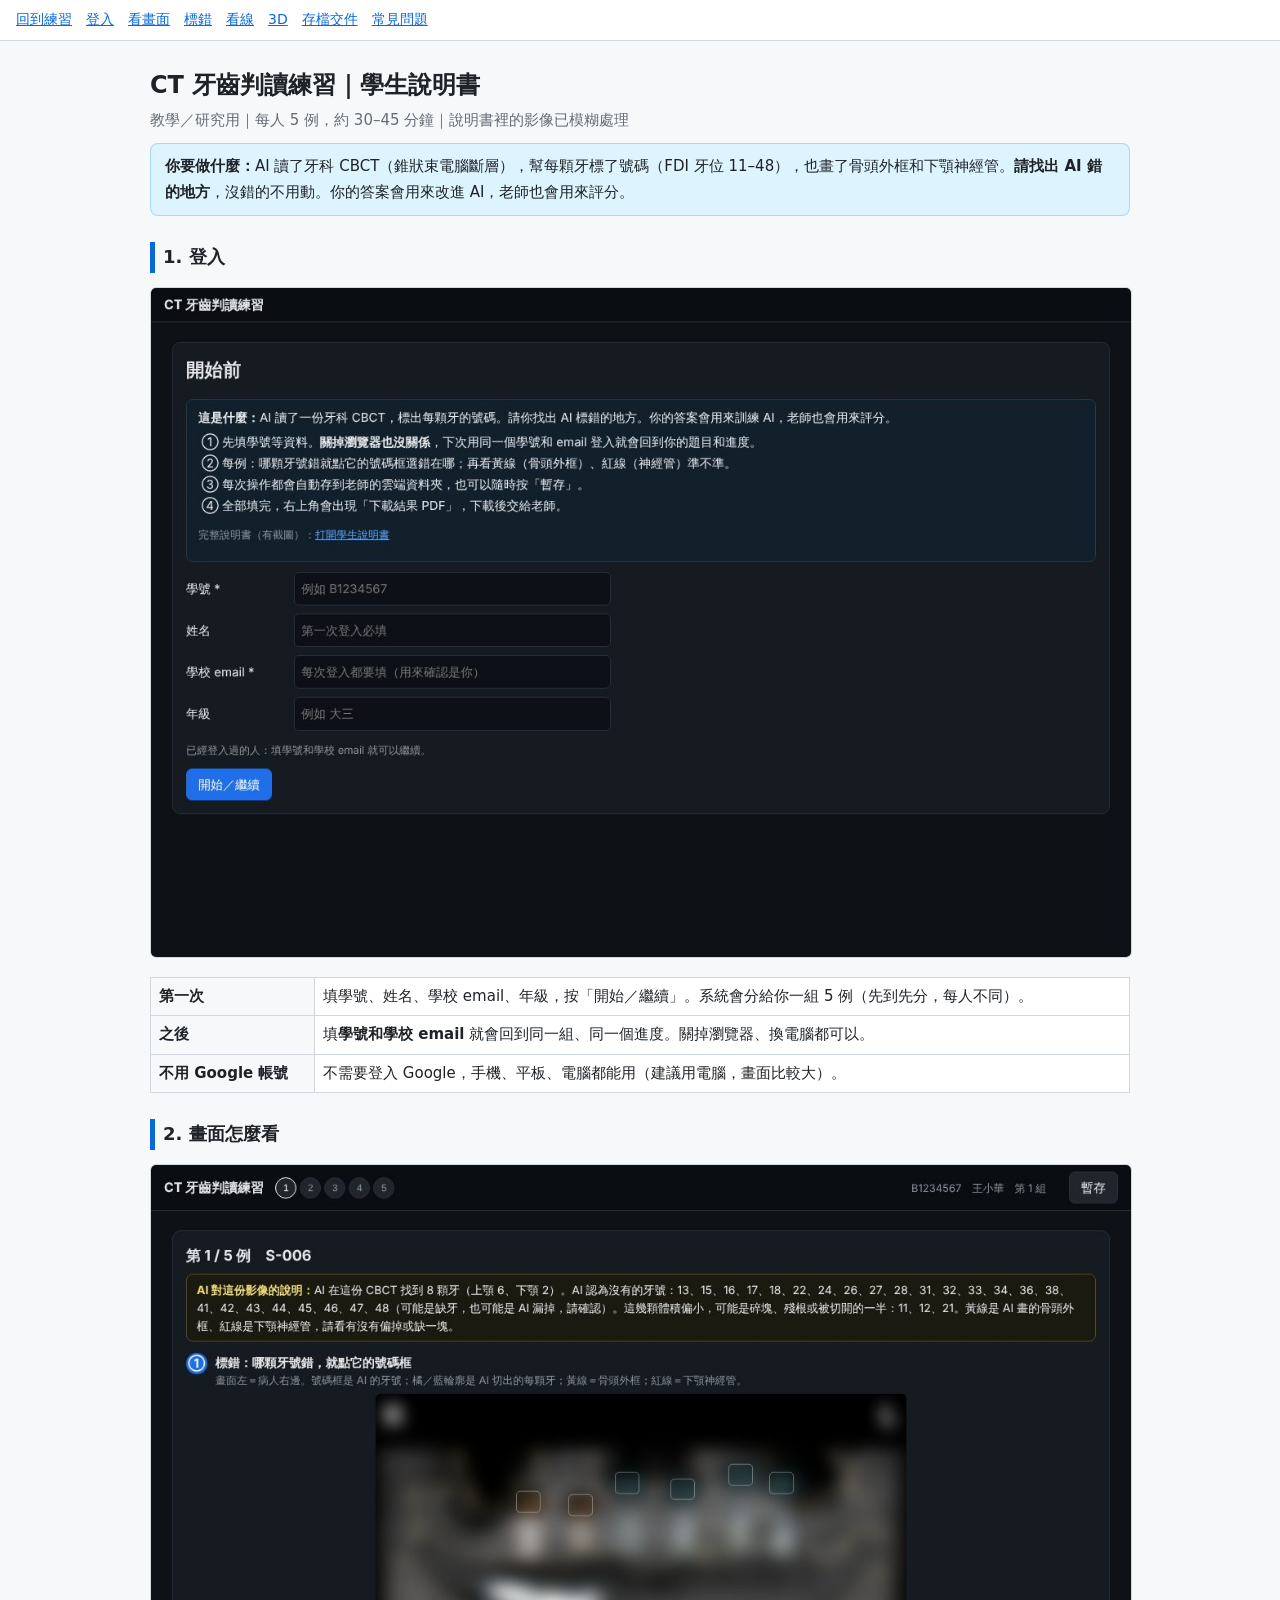
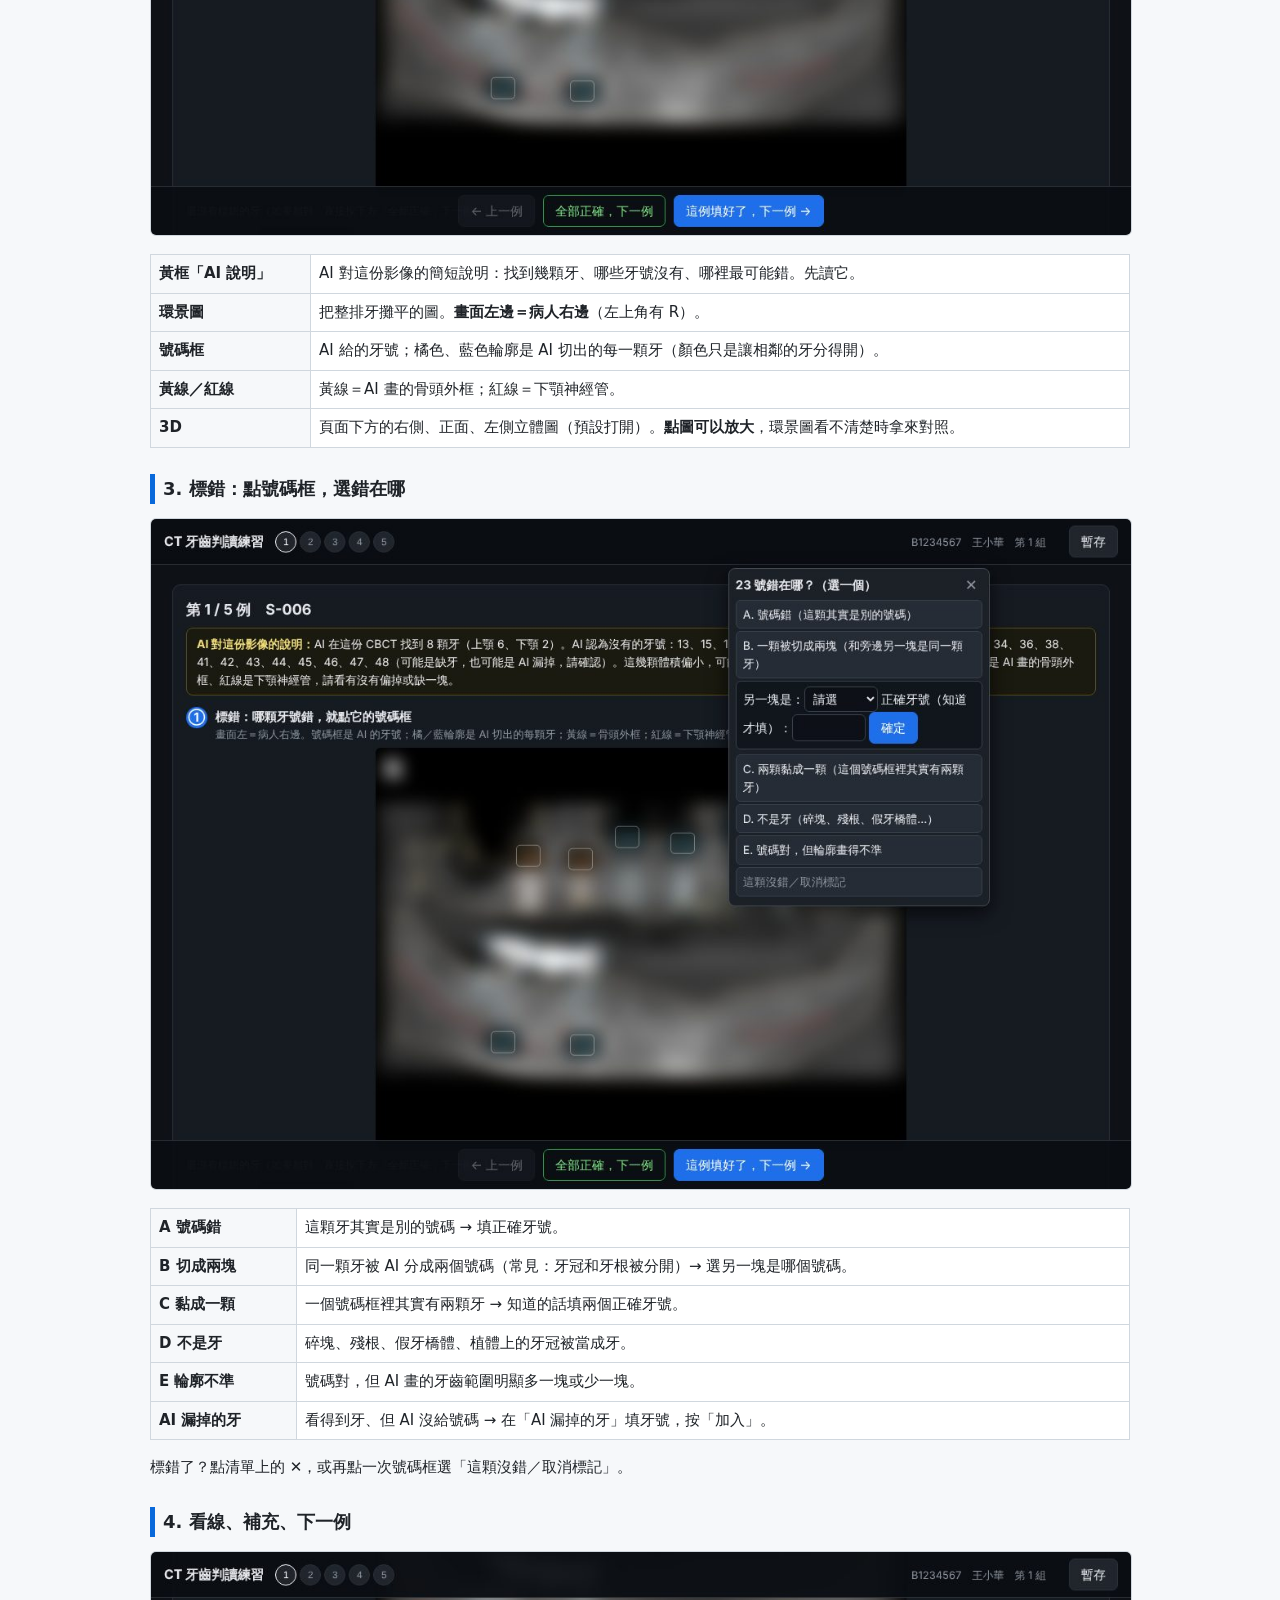
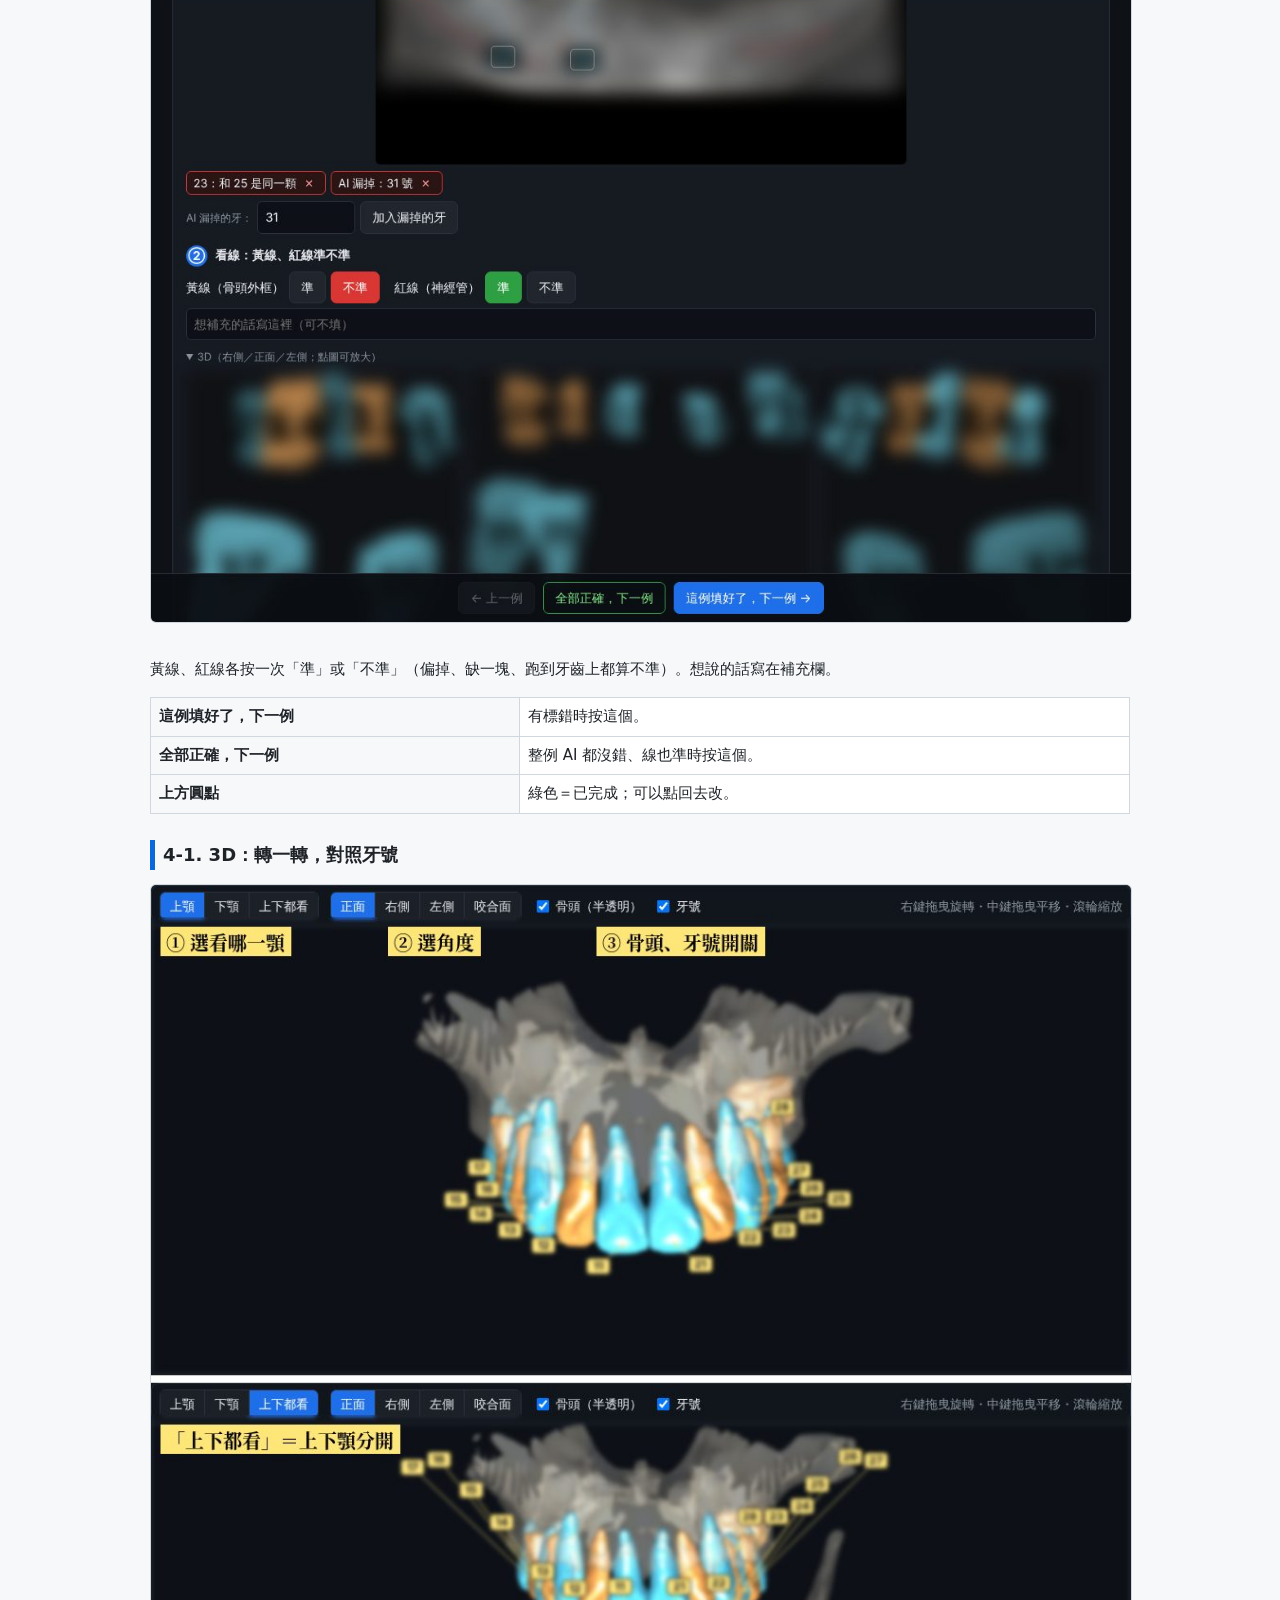
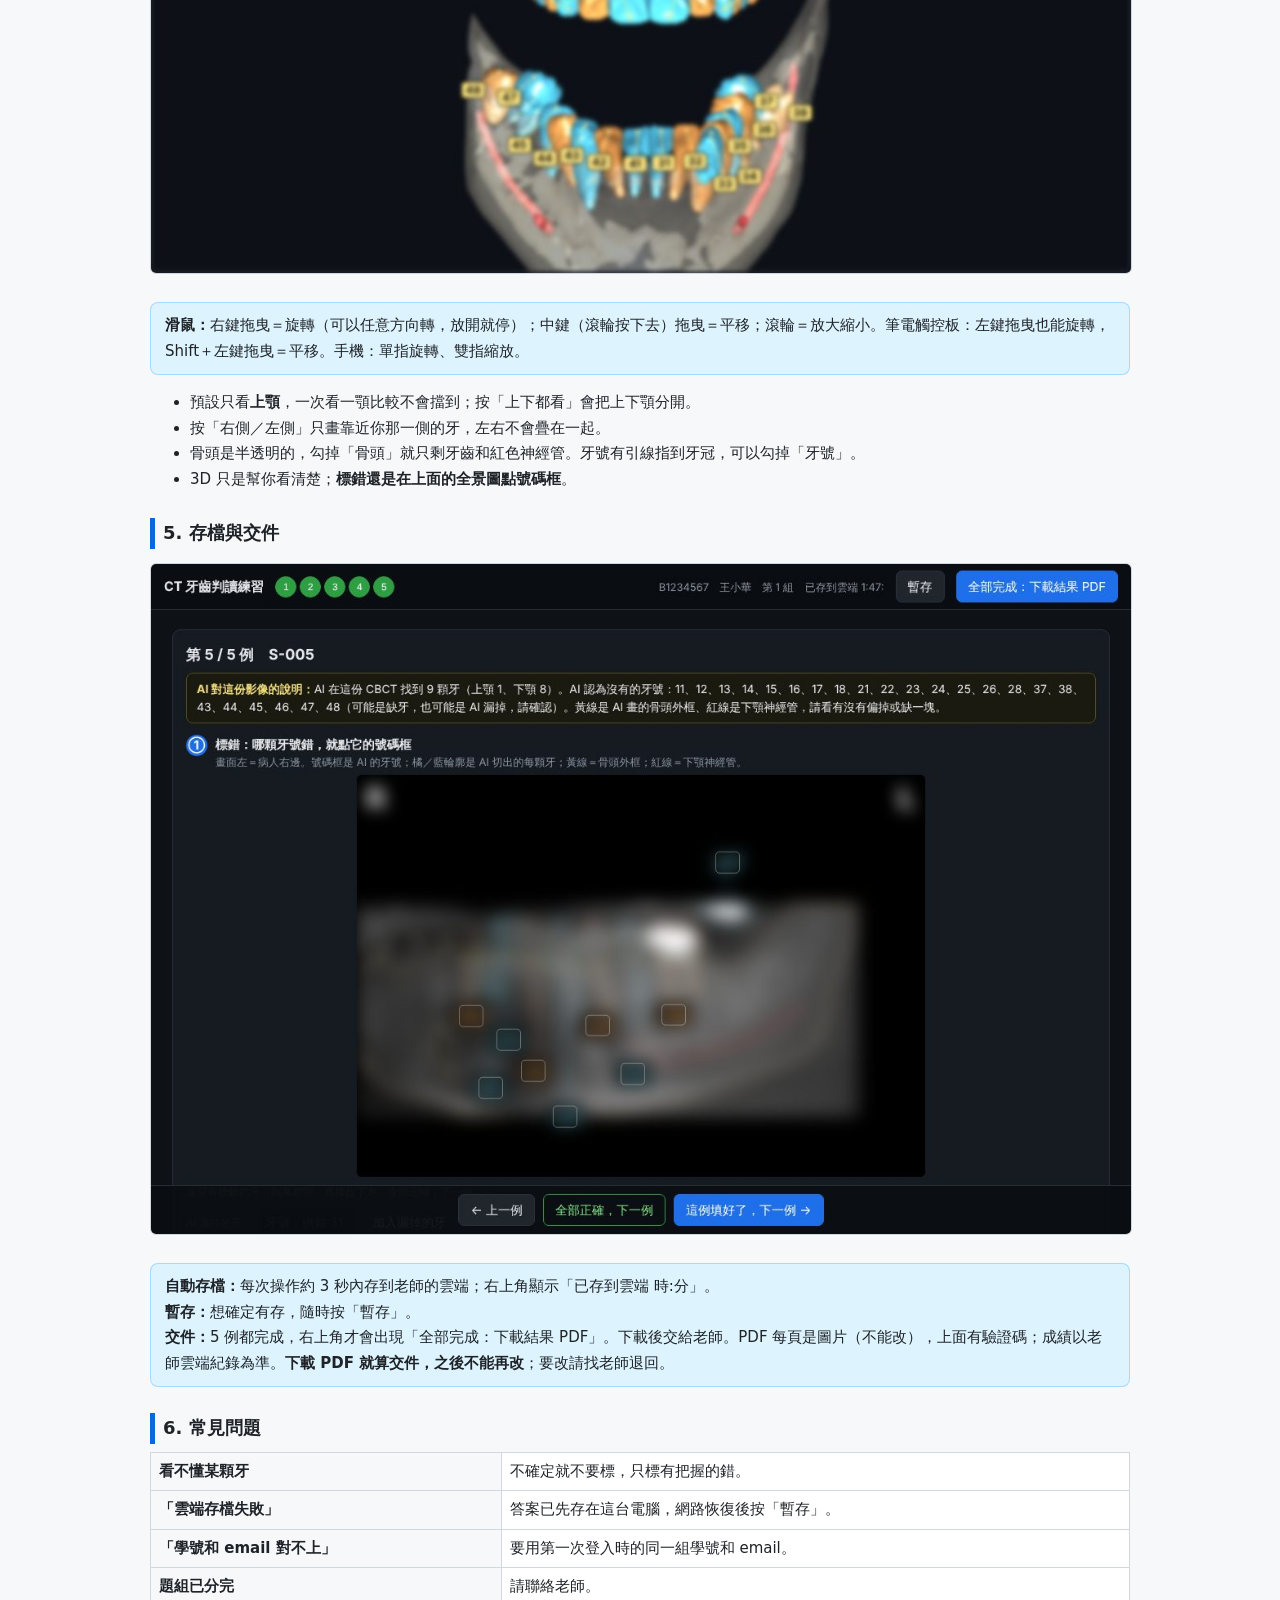
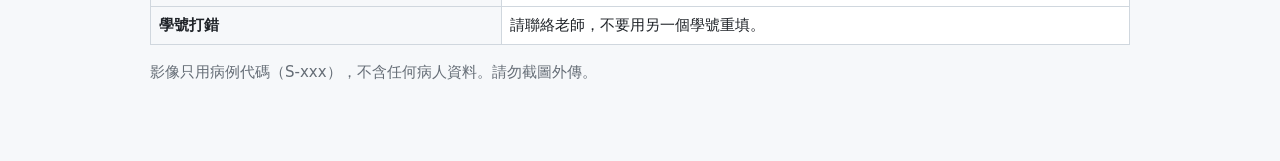
<file: manual-student.html>
<!doctype html><html lang="zh-Hant"><head><meta charset="utf-8"><meta name="viewport" content="width=device-width,initial-scale=1"><title>CT 牙齒判讀練習｜學生說明書</title><link rel="stylesheet" href="manual.css"></head><body>
<nav><a href="index.html">回到練習</a><a href="#s1">登入</a><a href="#s2">看畫面</a><a href="#s3">標錯</a><a href="#s4">看線</a><a href="#s3d">3D</a><a href="#s5">存檔交件</a><a href="#faq">常見問題</a></nav>
<main><h1>CT 牙齒判讀練習｜學生說明書</h1><div class="sub">教學／研究用｜每人 5 例，約 30–45 分鐘｜說明書裡的影像已模糊處理</div>
<div class="box"><b>你要做什麼：</b>AI 讀了牙科 CBCT（錐狀束電腦斷層），幫每顆牙標了號碼（FDI 牙位 11–48），也畫了骨頭外框和下顎神經管。<b>請找出 AI 錯的地方</b>，沒錯的不用動。你的答案會用來改進 AI，老師也會用來評分。</div>
<h2 id="s1">1. 登入</h2><img src="img/s1_login.jpg" alt="登入畫面">
<table><tr><th>第一次</th><td>填學號、姓名、學校 email、年級，按「開始／繼續」。系統會分給你一組 5 例（先到先分，每人不同）。</td></tr>
<tr><th>之後</th><td>填<b>學號和學校 email</b> 就會回到同一組、同一個進度。關掉瀏覽器、換電腦都可以。</td></tr>
<tr><th>不用 Google 帳號</th><td>不需要登入 Google，手機、平板、電腦都能用（建議用電腦，畫面比較大）。</td></tr></table>
<h2 id="s2">2. 畫面怎麼看</h2><img src="img/s2_case.jpg" alt="題目畫面">
<table><tr><th>黃框「AI 說明」</th><td>AI 對這份影像的簡短說明：找到幾顆牙、哪些牙號沒有、哪裡最可能錯。先讀它。</td></tr>
<tr><th>環景圖</th><td>把整排牙攤平的圖。<b>畫面左邊＝病人右邊</b>（左上角有 R）。</td></tr>
<tr><th>號碼框</th><td>AI 給的牙號；橘色、藍色輪廓是 AI 切出的每一顆牙（顏色只是讓相鄰的牙分得開）。</td></tr>
<tr><th>黃線／紅線</th><td>黃線＝AI 畫的骨頭外框；紅線＝下顎神經管。</td></tr>
<tr><th>3D</th><td>頁面下方的右側、正面、左側立體圖（預設打開）。<b>點圖可以放大</b>，環景圖看不清楚時拿來對照。</td></tr></table>
<h2 id="s3">3. 標錯：點號碼框，選錯在哪</h2><img src="img/s3_menu.jpg" alt="標錯選單">
<table><tr><th>A 號碼錯</th><td>這顆牙其實是別的號碼 → 填正確牙號。</td></tr>
<tr><th>B 切成兩塊</th><td>同一顆牙被 AI 分成兩個號碼（常見：牙冠和牙根被分開）→ 選另一塊是哪個號碼。</td></tr>
<tr><th>C 黏成一顆</th><td>一個號碼框裡其實有兩顆牙 → 知道的話填兩個正確牙號。</td></tr>
<tr><th>D 不是牙</th><td>碎塊、殘根、假牙橋體、植體上的牙冠被當成牙。</td></tr>
<tr><th>E 輪廓不準</th><td>號碼對，但 AI 畫的牙齒範圍明顯多一塊或少一塊。</td></tr>
<tr><th>AI 漏掉的牙</th><td>看得到牙、但 AI 沒給號碼 → 在「AI 漏掉的牙」填牙號，按「加入」。</td></tr></table>
<p>標錯了？點清單上的 ✕，或再點一次號碼框選「這顆沒錯／取消標記」。</p>
<h2 id="s4">4. 看線、補充、下一例</h2><img src="img/s4_lines.jpg" alt="看線">
<p>黃線、紅線各按一次「準」或「不準」（偏掉、缺一塊、跑到牙齒上都算不準）。想說的話寫在補充欄。</p>
<table><tr><th>這例填好了，下一例</th><td>有標錯時按這個。</td></tr><tr><th>全部正確，下一例</th><td>整例 AI 都沒錯、線也準時按這個。</td></tr><tr><th>上方圓點</th><td>綠色＝已完成；可以點回去改。</td></tr></table>
<h2 id="s3d">4-1. 3D：轉一轉，對照牙號</h2><img src="img/s6_3d.jpg" alt="3D 檢視（示意，影像已模糊）">
<div class="box"><b>滑鼠：</b>右鍵拖曳＝旋轉（可以任意方向轉，放開就停）；中鍵（滾輪按下去）拖曳＝平移；滾輪＝放大縮小。筆電觸控板：左鍵拖曳也能旋轉，Shift＋左鍵拖曳＝平移。手機：單指旋轉、雙指縮放。</div>
<ul><li>預設只看<b>上顎</b>，一次看一顎比較不會擋到；按「上下都看」會把上下顎分開。</li>
<li>按「右側／左側」只畫靠近你那一側的牙，左右不會疊在一起。</li>
<li>骨頭是半透明的，勾掉「骨頭」就只剩牙齒和紅色神經管。牙號有引線指到牙冠，可以勾掉「牙號」。</li>
<li>3D 只是幫你看清楚；<b>標錯還是在上面的全景圖點號碼框</b>。</li></ul>
<h2 id="s5">5. 存檔與交件</h2><img src="img/s5_done.jpg" alt="全部完成">
<div class="box"><b>自動存檔：</b>每次操作約 3 秒內存到老師的雲端；右上角顯示「已存到雲端 時:分」。<br><b>暫存：</b>想確定有存，隨時按「暫存」。<br>
<b>交件：</b>5 例都完成，右上角才會出現「全部完成：下載結果 PDF」。下載後交給老師。PDF 每頁是圖片（不能改），上面有驗證碼；成績以老師雲端紀錄為準。<b>下載 PDF 就算交件，之後不能再改</b>；要改請找老師退回。</div>
<h2 id="faq">6. 常見問題</h2><table>
<tr><th>看不懂某顆牙</th><td>不確定就不要標，只標有把握的錯。</td></tr>
<tr><th>「雲端存檔失敗」</th><td>答案已先存在這台電腦，網路恢復後按「暫存」。</td></tr>
<tr><th>「學號和 email 對不上」</th><td>要用第一次登入時的同一組學號和 email。</td></tr>
<tr><th>題組已分完</th><td>請聯絡老師。</td></tr>
<tr><th>學號打錯</th><td>請聯絡老師，不要用另一個學號重填。</td></tr></table>
<p class="sub">影像只用病例代碼（S-xxx），不含任何病人資料。請勿截圖外傳。</p></main></body></html>
</file>
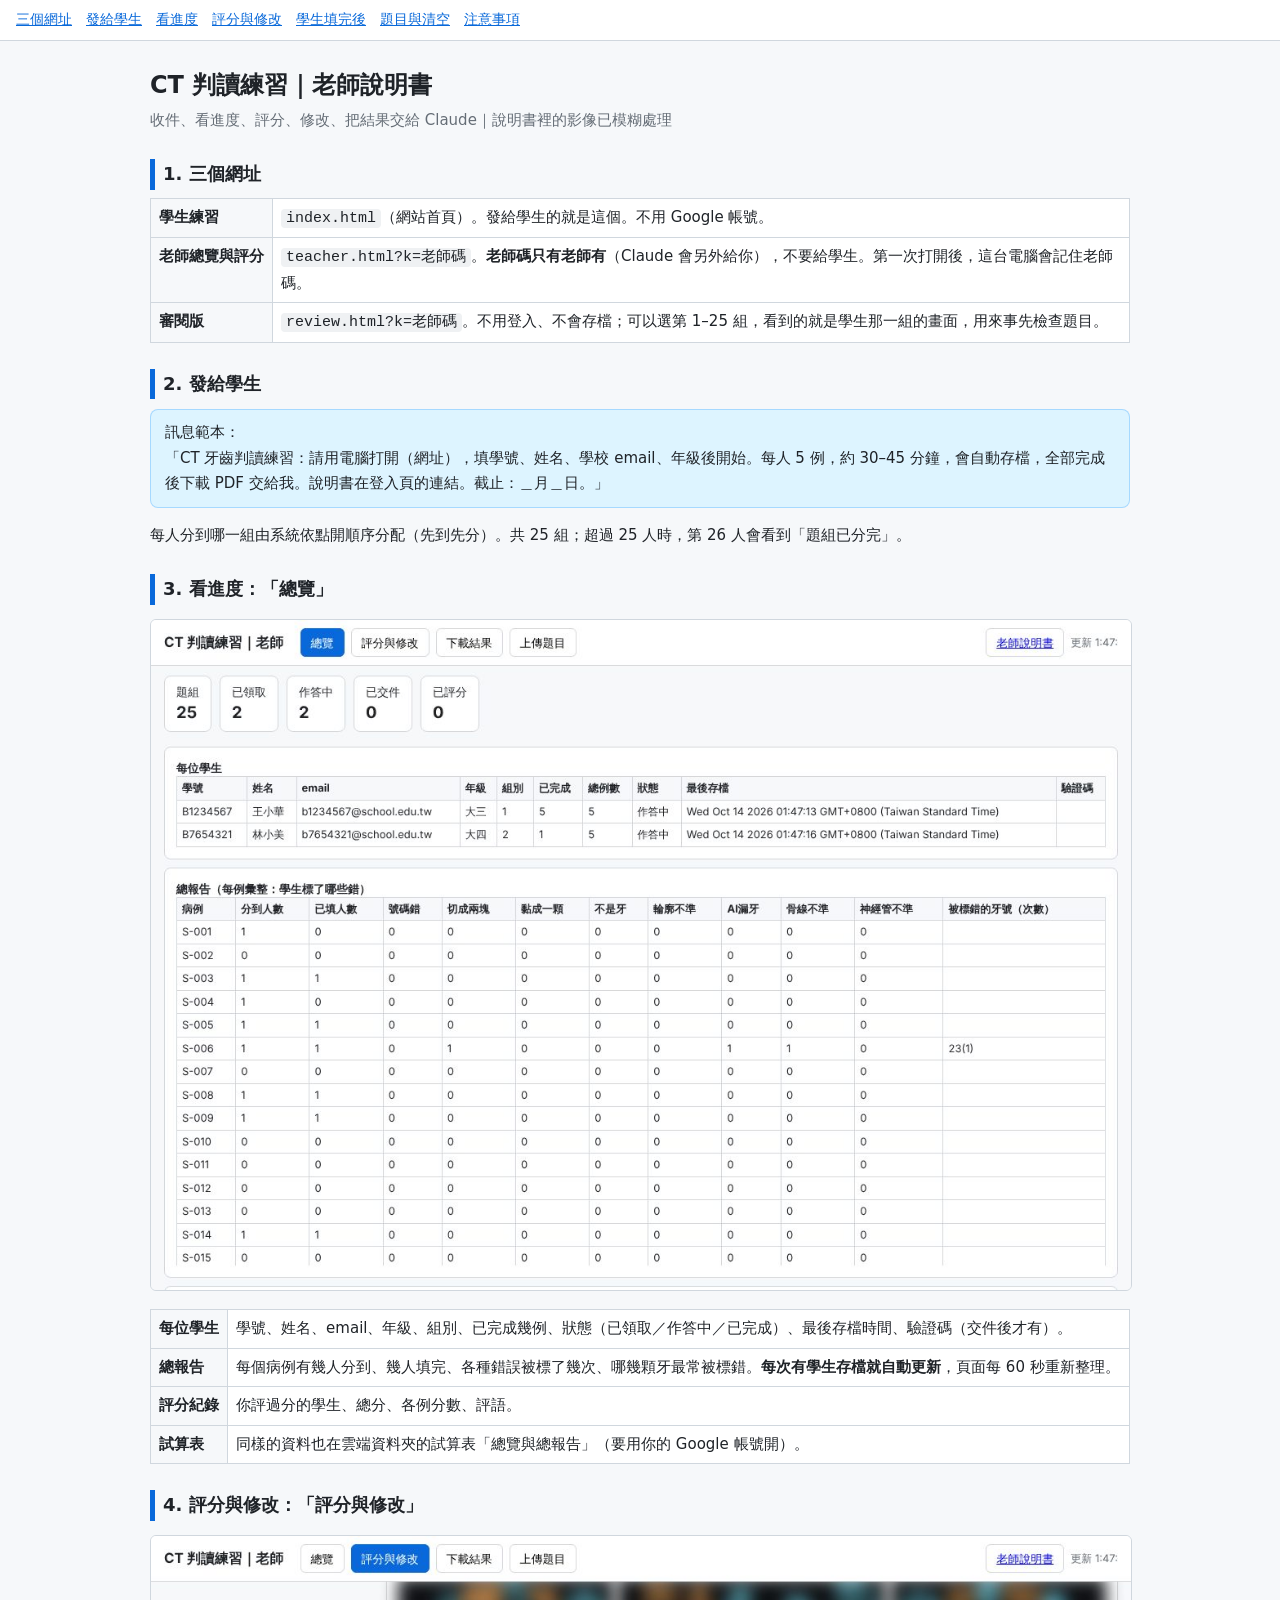
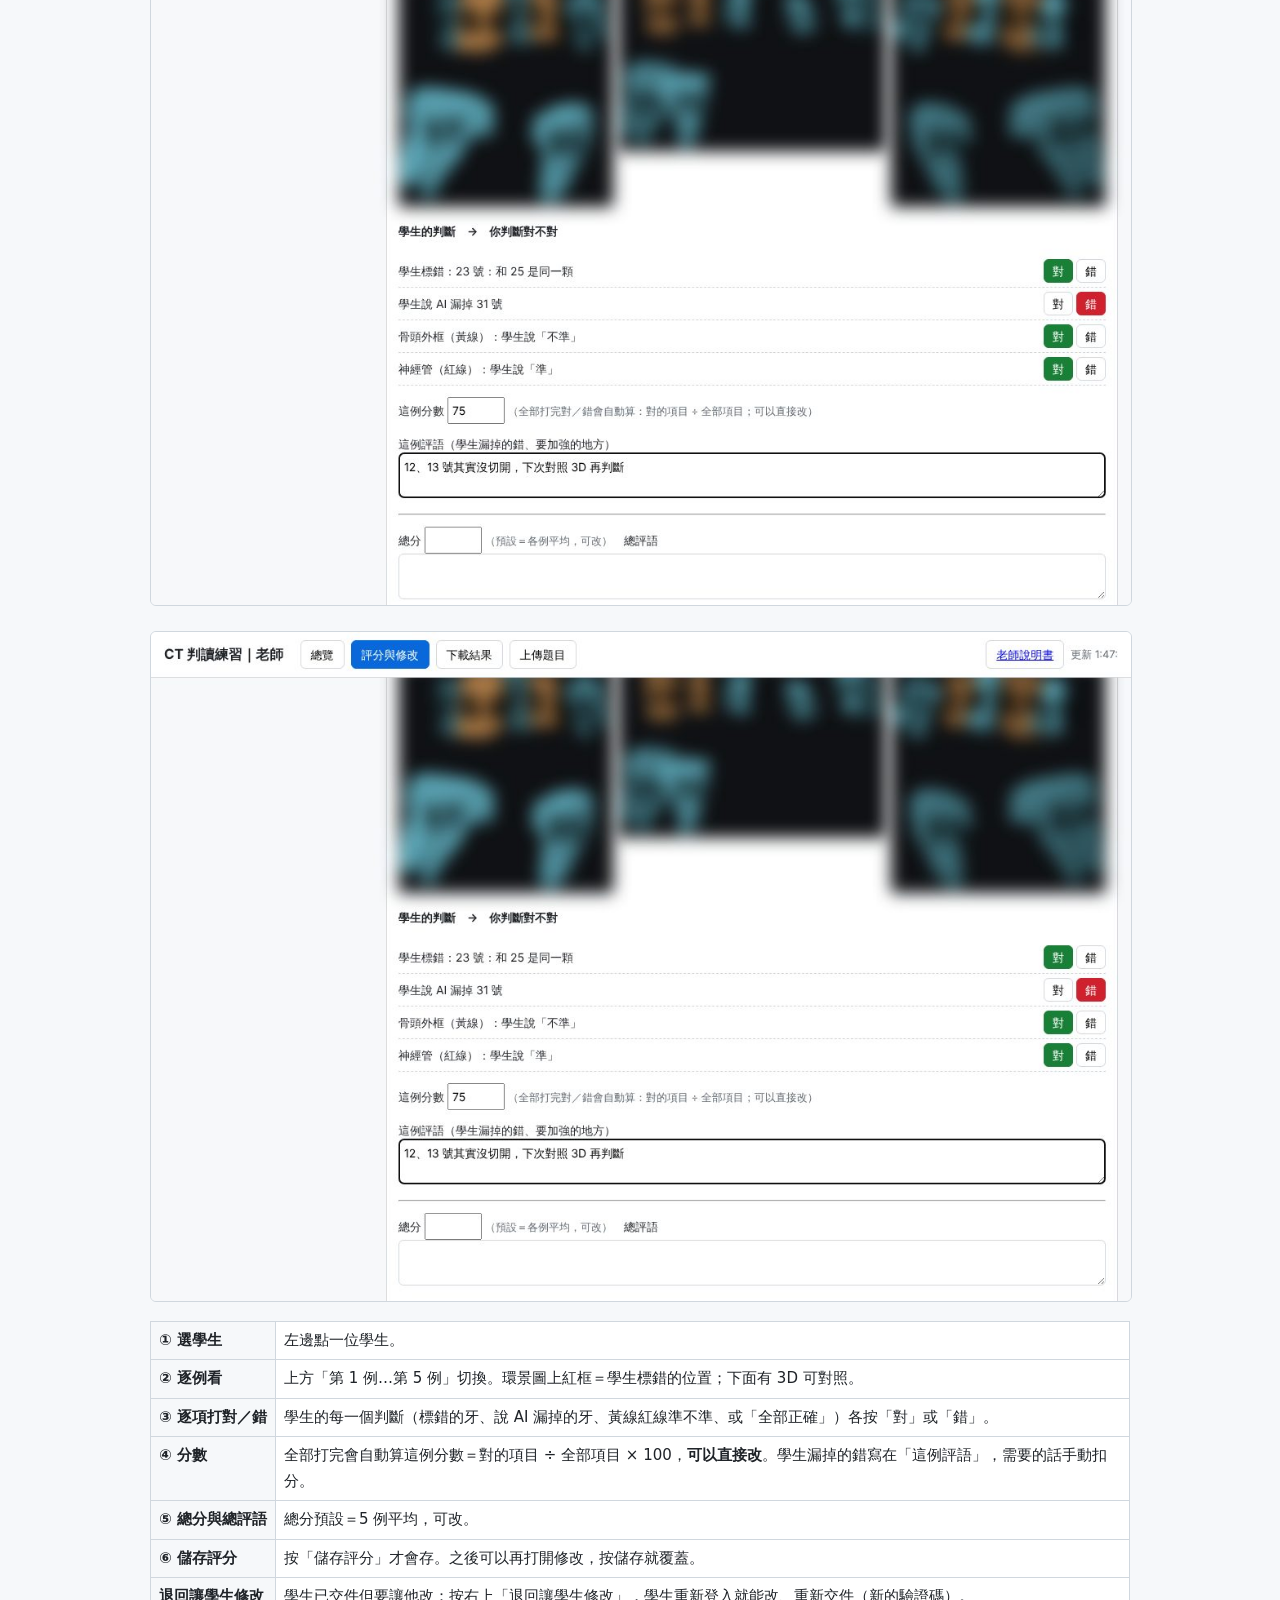
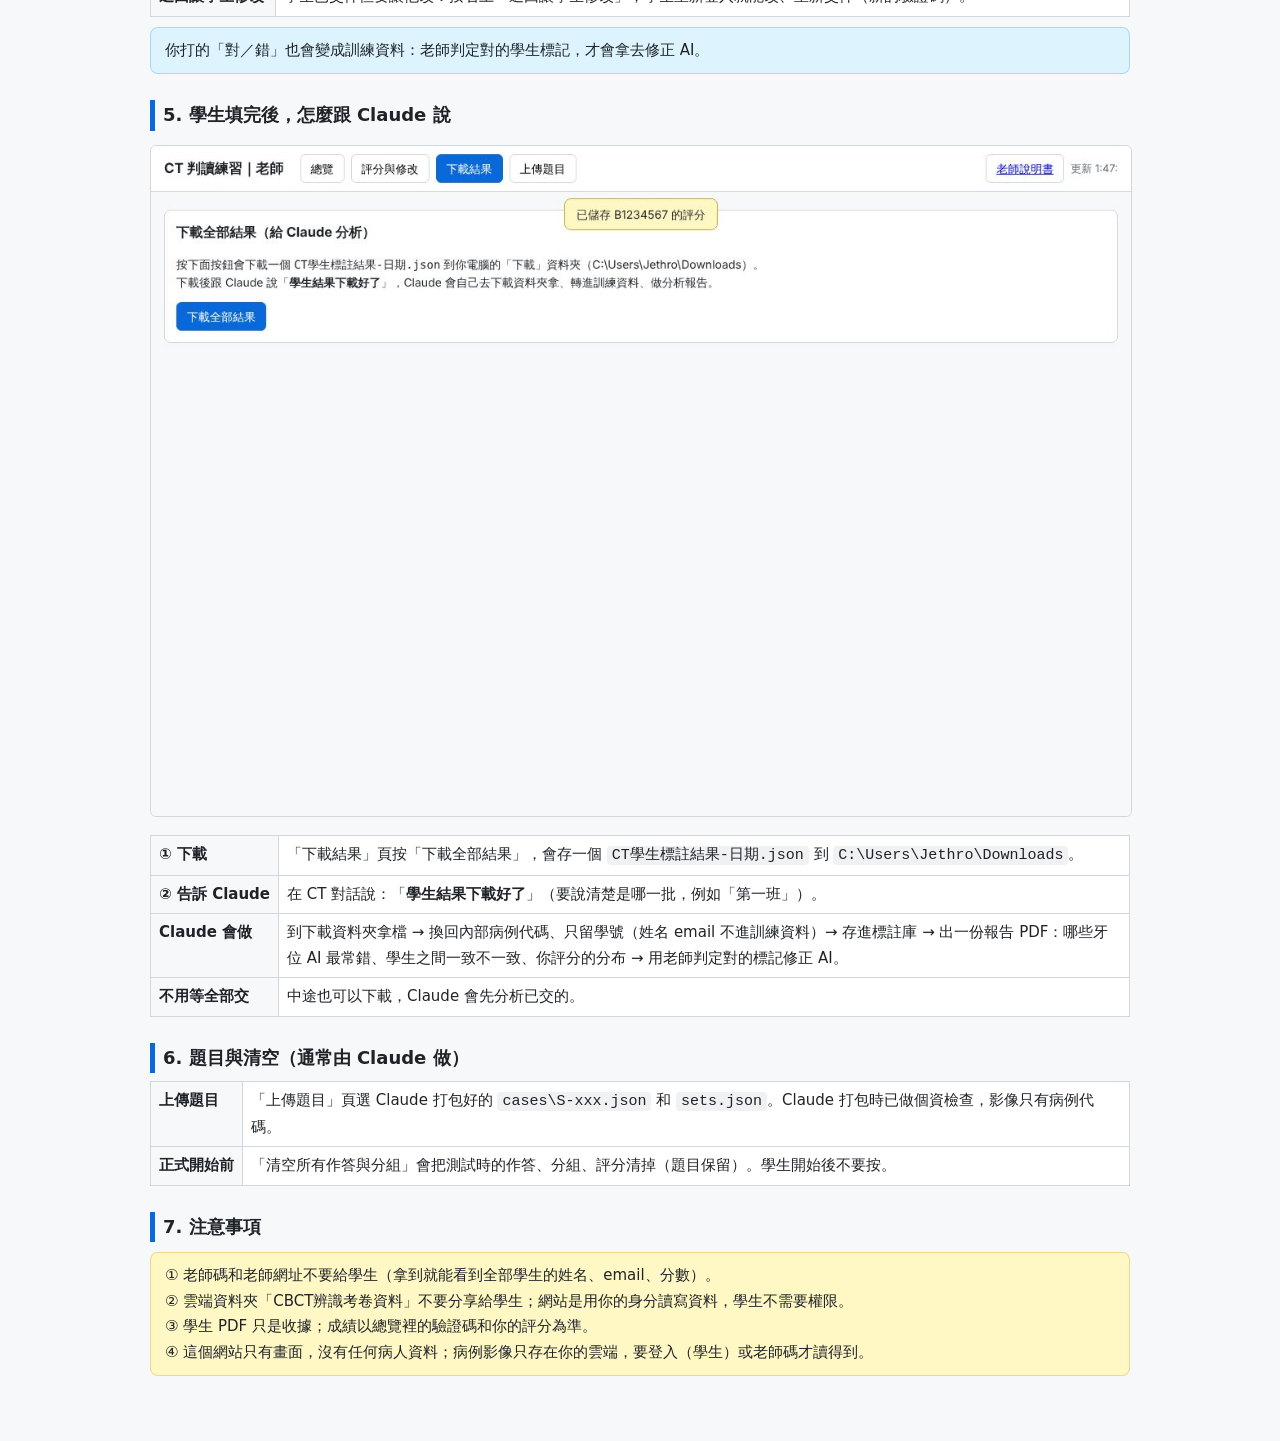
<file: manual-teacher.html>
<!doctype html><html lang="zh-Hant"><head><meta charset="utf-8"><meta name="viewport" content="width=device-width,initial-scale=1"><title>CT 判讀練習｜老師說明書</title><link rel="stylesheet" href="manual.css"></head><body>
<nav><a href="#a">三個網址</a><a href="#b">發給學生</a><a href="#c">看進度</a><a href="#d">評分與修改</a><a href="#e">學生填完後</a><a href="#f">題目與清空</a><a href="#g">注意事項</a></nav>
<main><h1>CT 判讀練習｜老師說明書</h1><div class="sub">收件、看進度、評分、修改、把結果交給 Claude｜說明書裡的影像已模糊處理</div>
<h2 id="a">1. 三個網址</h2><table>
<tr><th>學生練習</th><td><code>index.html</code>（網站首頁）。發給學生的就是這個。不用 Google 帳號。</td></tr>
<tr><th>老師總覽與評分</th><td><code>teacher.html?k=老師碼</code>。<b>老師碼只有老師有</b>（Claude 會另外給你），不要給學生。第一次打開後，這台電腦會記住老師碼。</td></tr>
<tr><th>審閱版</th><td><code>review.html?k=老師碼</code>。不用登入、不會存檔；可以選第 1–25 組，看到的就是學生那一組的畫面，用來事先檢查題目。</td></tr></table>
<h2 id="b">2. 發給學生</h2><div class="box">訊息範本：<br>「CT 牙齒判讀練習：請用電腦打開（網址），填學號、姓名、學校 email、年級後開始。每人 5 例，約 30–45 分鐘，會自動存檔，全部完成後下載 PDF 交給我。說明書在登入頁的連結。截止：＿月＿日。」</div>
<p>每人分到哪一組由系統依點開順序分配（先到先分）。共 25 組；超過 25 人時，第 26 人會看到「題組已分完」。</p>
<h2 id="c">3. 看進度：「總覽」</h2><img src="img/t1_overview.jpg" alt="老師總覽">
<table><tr><th>每位學生</th><td>學號、姓名、email、年級、組別、已完成幾例、狀態（已領取／作答中／已完成）、最後存檔時間、驗證碼（交件後才有）。</td></tr>
<tr><th>總報告</th><td>每個病例有幾人分到、幾人填完、各種錯誤被標了幾次、哪幾顆牙最常被標錯。<b>每次有學生存檔就自動更新</b>，頁面每 60 秒重新整理。</td></tr>
<tr><th>評分紀錄</th><td>你評過分的學生、總分、各例分數、評語。</td></tr>
<tr><th>試算表</th><td>同樣的資料也在雲端資料夾的試算表「總覽與總報告」（要用你的 Google 帳號開）。</td></tr></table>
<h2 id="d">4. 評分與修改：「評分與修改」</h2><img src="img/t2a_grade.jpg" alt="評分畫面">
<img src="img/t2_grade.jpg" alt="逐項打對錯">
<table><tr><th>① 選學生</th><td>左邊點一位學生。</td></tr>
<tr><th>② 逐例看</th><td>上方「第 1 例…第 5 例」切換。環景圖上紅框＝學生標錯的位置；下面有 3D 可對照。</td></tr>
<tr><th>③ 逐項打對／錯</th><td>學生的每一個判斷（標錯的牙、說 AI 漏掉的牙、黃線紅線準不準、或「全部正確」）各按「對」或「錯」。</td></tr>
<tr><th>④ 分數</th><td>全部打完會自動算這例分數＝對的項目 ÷ 全部項目 × 100，<b>可以直接改</b>。學生漏掉的錯寫在「這例評語」，需要的話手動扣分。</td></tr>
<tr><th>⑤ 總分與總評語</th><td>總分預設＝5 例平均，可改。</td></tr>
<tr><th>⑥ 儲存評分</th><td>按「儲存評分」才會存。之後可以再打開修改，按儲存就覆蓋。</td></tr>
<tr><th>退回讓學生修改</th><td>學生已交件但要讓他改：按右上「退回讓學生修改」，學生重新登入就能改、重新交件（新的驗證碼）。</td></tr></table>
<div class="box">你打的「對／錯」也會變成訓練資料：老師判定對的學生標記，才會拿去修正 AI。</div>
<h2 id="e">5. 學生填完後，怎麼跟 Claude 說</h2><img src="img/t3_export.jpg" alt="下載結果">
<table><tr><th>① 下載</th><td>「下載結果」頁按「下載全部結果」，會存一個 <code>CT學生標註結果-日期.json</code> 到 <code>C:\Users\Jethro\Downloads</code>。</td></tr>
<tr><th>② 告訴 Claude</th><td>在 CT 對話說：「<b>學生結果下載好了</b>」（要說清楚是哪一批，例如「第一班」）。</td></tr>
<tr><th>Claude 會做</th><td>到下載資料夾拿檔 → 換回內部病例代碼、只留學號（姓名 email 不進訓練資料）→ 存進標註庫 → 出一份報告 PDF：哪些牙位 AI 最常錯、學生之間一致不一致、你評分的分布 → 用老師判定對的標記修正 AI。</td></tr>
<tr><th>不用等全部交</th><td>中途也可以下載，Claude 會先分析已交的。</td></tr></table>
<h2 id="f">6. 題目與清空（通常由 Claude 做）</h2><table>
<tr><th>上傳題目</th><td>「上傳題目」頁選 Claude 打包好的 <code>cases\S-xxx.json</code> 和 <code>sets.json</code>。Claude 打包時已做個資檢查，影像只有病例代碼。</td></tr>
<tr><th>正式開始前</th><td>「清空所有作答與分組」會把測試時的作答、分組、評分清掉（題目保留）。學生開始後不要按。</td></tr></table>
<h2 id="g">7. 注意事項</h2><div class="box warn">
① 老師碼和老師網址不要給學生（拿到就能看到全部學生的姓名、email、分數）。<br>
② 雲端資料夾「CBCT辨識考卷資料」不要分享給學生；網站是用你的身分讀寫資料，學生不需要權限。<br>
③ 學生 PDF 只是收據；成績以總覽裡的驗證碼和你的評分為準。<br>
④ 這個網站只有畫面，沒有任何病人資料；病例影像只存在你的雲端，要登入（學生）或老師碼才讀得到。</div></main></body></html>
</file>
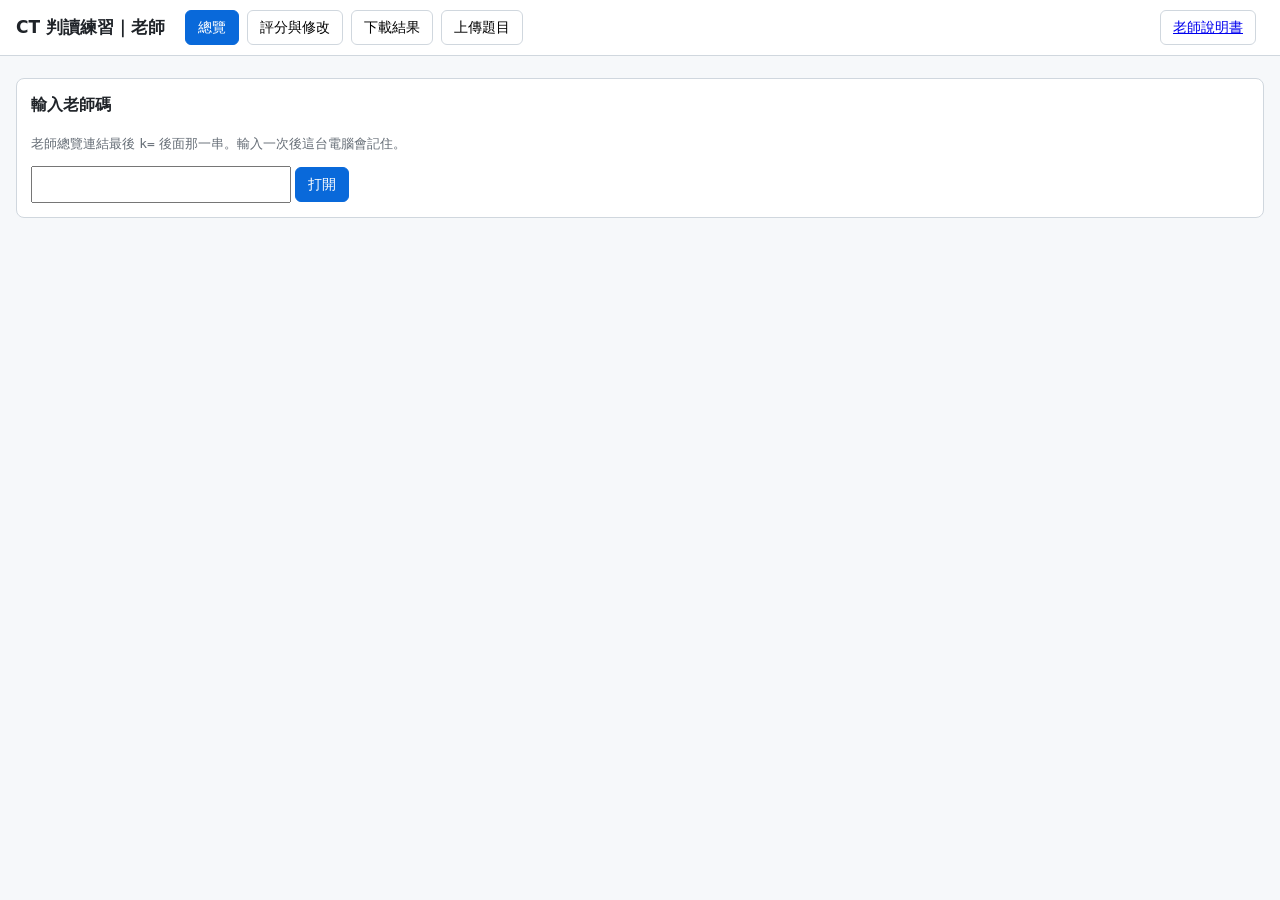
<file: teacher.html>
<!doctype html><html lang="zh-Hant"><head><meta charset="utf-8"><meta name="viewport" content="width=device-width,initial-scale=1">
<title>CT 判讀練習｜老師總覽與評分</title>
<script src="config.js"></script><script src="api.js"></script>
<style>
:root{--bg:#f6f8fa;--pan:#fff;--ln:#d0d7de;--tx:#1f2328;--mu:#656d76;--ok:#1a7f37;--bad:#cf222e;--acc:#0969da}
*{box-sizing:border-box}body{margin:0;background:var(--bg);color:var(--tx);font:14px/1.5 "Microsoft JhengHei","Noto Sans TC",system-ui,sans-serif}
header{position:sticky;top:0;z-index:10;background:#fff;border-bottom:1px solid var(--ln);padding:10px 16px;display:flex;gap:8px;align-items:center;flex-wrap:wrap}
header h1{font-size:17px;margin:0 12px 0 0}.tab{font:inherit;border:1px solid var(--ln);background:#fff;border-radius:6px;padding:6px 12px;cursor:pointer}.tab.on{background:var(--acc);color:#fff;border-color:var(--acc)}
.sp{flex:1}.mu{color:var(--mu);font-size:13px}main{max-width:1280px;margin:0 auto;padding:12px 16px 60px}
.card{background:var(--pan);border:1px solid var(--ln);border-radius:8px;padding:14px;margin:10px 0}
.k{display:inline-block;margin:0 10px 8px 0;padding:8px 14px;border:1px solid var(--ln);border-radius:8px;background:#fff}.k b{font-size:20px;display:block}
table{border-collapse:collapse;width:100%;font-size:13px}th,td{border:1px solid var(--ln);padding:4px 6px;text-align:left;vertical-align:top}th{background:#f6f8fa;position:sticky;top:0}
.wrap{overflow:auto;max-height:55vh}.btn{font:inherit;border:1px solid var(--ln);background:#fff;border-radius:6px;padding:6px 12px;cursor:pointer}.btn.pri{background:var(--acc);border-color:var(--acc);color:#fff}.btn.warn{border-color:var(--bad);color:var(--bad)}
.grid{display:grid;grid-template-columns:260px 1fr;gap:12px}.list{max-height:75vh;overflow:auto}.stu{padding:6px 8px;border:1px solid var(--ln);border-radius:6px;margin:4px 0;cursor:pointer;background:#fff}.stu.on{border-color:var(--acc);box-shadow:0 0 0 2px #0969da33}
.pano{position:relative;background:#000;border-radius:6px;overflow:hidden;max-width:900px}.pano img{width:100%;display:block}.pin{position:absolute;transform:translate(-50%,-50%);border:2px solid #ff4d4d;border-radius:5px;width:3.6%;min-width:26px;height:5.4%;min-height:20px;background:#ff3c3c33}
.it{display:flex;gap:8px;align-items:center;padding:5px 0;border-bottom:1px dashed var(--ln)}.it .t{flex:1}.yn button{font:inherit;border:1px solid var(--ln);background:#fff;border-radius:6px;padding:3px 10px;cursor:pointer}.yn .on.y{background:var(--ok);color:#fff;border-color:var(--ok)}.yn .on.n{background:var(--bad);color:#fff;border-color:var(--bad)}
.ctab{display:flex;gap:6px;flex-wrap:wrap;margin:6px 0}input.sc{width:70px;font:inherit;padding:4px}textarea{width:100%;font:inherit;padding:6px;border:1px solid var(--ln);border-radius:6px}
.toast{position:fixed;left:50%;top:64px;transform:translateX(-50%);background:#fff8c5;border:1px solid #d4a72c;padding:8px 14px;border-radius:8px;display:none;z-index:50}
.hide{display:none!important}.v3{display:grid;grid-template-columns:1fr 1.25fr 1fr;gap:6px;margin-top:6px}.v3 img{width:100%;background:#0e1116;border-radius:4px}
@media(max-width:800px){.grid{grid-template-columns:1fr}.v3{grid-template-columns:1fr}}
</style></head><body>
<header><h1>CT 判讀練習｜老師</h1>
<button class="tab on" data-t="ov">總覽</button><button class="tab" data-t="gr">評分與修改</button><button class="tab" data-t="ex">下載結果</button><button class="tab" data-t="up">上傳題目</button>
<span class="sp"></span><a class="btn" href="manual-teacher.html" target="_blank">老師說明書</a><span class="mu" id="upd"></span></header>
<main>
<section id="login" class="card hide"><h3 style="margin-top:0">輸入老師碼</h3><p class="mu">老師總覽連結最後 <code>k=</code> 後面那一串。輸入一次後這台電腦會記住。</p>
<input id="kin" style="font:inherit;padding:6px;width:260px"> <button class="btn pri" id="kgo">打開</button></section>

<section id="t-ov" class="hide">
<div id="kp"></div>
<div class="card"><b>每位學生</b><div class="wrap" id="ov"></div></div>
<div class="card"><b>總報告（每例彙整：學生標了哪些錯）</b><div class="wrap" id="rp"></div></div>
<div class="card"><b>評分紀錄</b><div class="wrap" id="gd"></div></div>
<p><a id="sh" target="_blank">開啟試算表「總覽與總報告」（要用老師的 Google 帳號）</a>　<button class="btn" id="rf">重新整理</button>　每 60 秒自動更新</p>
</section>

<section id="t-gr" class="hide"><div class="grid">
<div class="card list"><b>學生</b><p class="mu">點一位學生開始評分</p><div id="slist"></div></div>
<div class="card" id="gpane"><p class="mu">← 先選一位學生</p></div></div></section>

<section id="t-ex" class="hide"><div class="card"><h3 style="margin-top:0">下載全部結果（給 Claude 分析）</h3>
<p>按下面按鈕會下載一個 <code>CT學生標註結果-日期.json</code> 到你電腦的「下載」資料夾（C:\Users\Jethro\Downloads）。<br>下載後跟 Claude 說「<b>學生結果下載好了</b>」，Claude 會自己去下載資料夾拿、轉進訓練資料、做分析報告。</p>
<button class="btn pri" id="exb">下載全部結果</button> <span class="mu" id="exm"></span></div></section>

<section id="t-up" class="hide"><div class="card"><h3 style="margin-top:0">上傳題目</h3>
<p class="mu">一般由 Claude 準備好再上傳。選 Claude 打包好的資料夾裡的 <code>cases\S-xxx.json</code>（可一次多選）和 <code>sets.json</code>。上傳前 Claude 已做過個資檢查（upload_list.json）。</p>
<input type="file" id="upf" multiple accept=".json"> <button class="btn pri" id="upb">上傳</button>
<div id="upm" class="mu" style="margin-top:8px;white-space:pre-line"></div>
<hr><p class="mu">正式開始前清空測試資料：</p><button class="btn warn" id="rst1">清空所有作答與分組（題目保留）</button></div></section>
</main><div class="toast" id="toast"></div>
<script>
const $=id=>document.getElementById(id);const qs=new URLSearchParams(location.search);let K=qs.get("k")||"";
try{if(K)localStorage.setItem("ct-teacher-k",K);else K=localStorage.getItem("ct-teacher-k")||""}catch(e){}
function toast(t){const e=$("toast");e.textContent=t;e.style.display="block";clearTimeout(e._t);e._t=setTimeout(()=>e.style.display="none",3500)}
const esc=s=>String(s==null?"":s).replace(/[&<>"]/g,c=>({"&":"&amp;","<":"&lt;",">":"&gt;",'"':"&quot;"}[c]));
const T=r=>'<table>'+r.map((x,i)=>'<tr>'+x.map(v=>i?'<td>'+esc(v)+'</td>':'<th>'+esc(v)+'</th>').join('')+'</tr>').join('')+'</table>';
let D=null;
document.querySelectorAll(".tab").forEach(b=>b.onclick=()=>{TAB=b.dataset.t;document.querySelectorAll(".tab").forEach(x=>x.classList.toggle("on",x===b));if(!D)return;["ov","gr","ex","up"].forEach(t=>$("t-"+t).classList.toggle("hide",t!==TAB));if(TAB==="gr")slist()});
async function load(){try{D=await api("tData",K)}catch(e){$("login").classList.remove("hide");$("t-ov").classList.add("hide");if(K)toast(e.message);return false}
  $("login").classList.add("hide");const ov=D.overview.slice(1);
  $("kp").innerHTML=`<span class="k">題組<b>${D.sets}</b></span><span class="k">已領取<b>${D.assign.length-1}</b></span><span class="k">作答中<b>${ov.filter(r=>r[7]==='作答中').length}</b></span><span class="k">已交件<b>${ov.filter(r=>r[7]==='已完成').length}</b></span><span class="k">已評分<b>${Math.max(0,(D.grades||[]).length-1)}</b></span>`;
  $("ov").innerHTML=T(D.overview);$("rp").innerHTML=T(D.report);$("gd").innerHTML=(D.grades||[]).length?T(D.grades):'<span class="mu">還沒有評分</span>';$("sh").href=D.sheetUrl;$("upd").textContent="更新 "+new Date().toLocaleTimeString([],{hour:"2-digit",minute:"2-digit"});return true}
$("rf").onclick=load;$("kgo").onclick=()=>{K=$("kin").value.trim();try{localStorage.setItem("ct-teacher-k",K)}catch(e){};init()};
let TAB="ov";
async function init(){if(!K){$("login").classList.remove("hide");return}if(await load()){$("t-"+TAB).classList.remove("hide");if(TAB==="gr")slist();setInterval(load,60000)}}
// ---------- 評分 ----------
const TY={wrongno:"號碼錯",split:"切成兩塊",merged:"黏成一顆",notooth:"不是牙",outline:"輪廓不準"};
function desc(f,e){if(e.type==="wrongno")return f+" 號 → 學生說應是 "+e.correct+" 號";if(e.type==="split")return f+" 號：和 "+e.with+" 是同一顆"+(e.correct?"（＝"+e.correct+"）":"");if(e.type==="merged")return f+" 號：兩顆黏一起"+(e.correct?"（"+e.correct+"）":"");return f+" 號："+TY[e.type]}
function slist(){if(!D)return;const ov=D.overview.slice(1);const gm={};(D.grades||[]).slice(1).forEach(g=>gm[g[0]]=g[3]);
  $("slist").innerHTML=ov.length?ov.map(r=>`<div class="stu" data-s="${esc(r[0])}"><b>${esc(r[0])}</b> ${esc(r[1])}<br><span class="mu">第 ${esc(r[4])} 組｜${esc(r[7])}｜${esc(r[5])}/${esc(r[6])} 例${gm[r[0]]!==undefined?'｜總分 '+esc(gm[r[0]]):''}</span></div>`).join(""):'<p class="mu">還沒有學生</p>';
  document.querySelectorAll(".stu").forEach(e=>e.onclick=()=>{document.querySelectorAll(".stu").forEach(x=>x.classList.toggle("on",x===e));openStu(e.dataset.s)})}
let R=null,G=null,CUR=0,CC={};
async function openStu(sid){$("gpane").innerHTML='讀取中…';try{R=await api("tResult",K,sid)}catch(e){$("gpane").innerHTML=esc(e.message);return}
  if(!R){$("gpane").innerHTML='這位學生還沒存過答案';return}
  const set=(await api("tSets",K)).sets.find(s=>String(s.id)===String(R.set));R.cases=set?set.cases:Object.keys(R.state||{});
  G=R.review?JSON.parse(JSON.stringify(R.review)):{cases:{},total:"",comment:""};CUR=0;renderG()}
function items(st){const it=[];Object.entries(st.errors||{}).forEach(([f,e])=>it.push(["e:"+f,"學生標錯："+desc(f,e)]));(st.missing||[]).forEach(m=>it.push(["m:"+m,"學生說 AI 漏掉 "+m+" 號"]));
  if(!it.length&&st.done)it.push(["allok","學生說這例 AI 牙號全部正確"]);
  if(st.bone)it.push(["bone","骨頭外框（黃線）：學生說「"+(st.bone==="ok"?"準":"不準")+"」"]);if(st.canal)it.push(["canal","神經管（紅線）：學生說「"+(st.canal==="ok"?"準":"不準")+"」"]);return it}
function suggest(c){const st=(R.state||{})[c]||{};const it=items(st);const g=G.cases[c]||{};const v=it.map(([k])=>g.items&&g.items[k]);if(!it.length||v.some(x=>x===undefined))return "";return Math.round(100*v.filter(Boolean).length/it.length)}
async function renderG(){const c=R.cases[CUR];const st=(R.state||{})[c]||{};G.cases[c]=G.cases[c]||{items:{},score:"",comment:""};const g=G.cases[c];
  if(!CC[c]){$("gpane").innerHTML='讀取病例…';try{CC[c]=await api("tCase",K,c)}catch(e){$("gpane").innerHTML=esc(e.message);return}}const d=CC[c];
  const pins=Object.keys(st.errors||{}).map(f=>{const l=d.labels.find(x=>String(x.fdi)===String(f));return l?`<span class="pin" style="left:${l.x/d.size[0]*100}%;top:${l.y/d.size[1]*100}%"></span>`:""}).join("");
  const it=items(st);
  $("gpane").innerHTML=`<div style="display:flex;gap:10px;align-items:center;flex-wrap:wrap"><b style="font-size:16px">${esc(R.sid)} ${esc(R.name)}</b><span class="mu">${esc(R.email)}｜${esc(R.grade)}｜第 ${esc(R.set)} 組｜${R.final?'已交件（驗證碼 '+esc(R.verify)+'）':'未交件'}</span><span class="sp"></span>
  <button class="btn warn" id="unl">退回讓學生修改</button></div>
  <div class="ctab">${R.cases.map((x,i)=>`<button class="btn ${i===CUR?'pri':''}" data-i="${i}">第 ${i+1} 例 ${esc(x)}${G.cases[x]&&G.cases[x].score!==''&&G.cases[x].score!=null?'｜'+G.cases[x].score+' 分':''}</button>`).join("")}</div>
  <div class="mu">${st.done?'學生已填完這例':'<b style="color:#cf222e">學生還沒填完這例</b>'}　AI 說明：${esc(d.ai_note||"")}</div>
  <div class="pano">${'<img src="data:image/png;base64,'+d.pano+'">'}${pins}</div>
  <div class="v3"><img src="data:image/png;base64,${d.views.right}"><img src="data:image/png;base64,${d.views.front}"><img src="data:image/png;base64,${d.views.left}"></div>
  <h4>學生的判斷　→　你判斷對不對</h4>${it.length?it.map(([k,t])=>`<div class="it"><span class="t">${esc(t)}</span><span class="yn" data-k="${k}"><button class="y ${g.items[k]===true?'on':''}">對</button> <button class="n ${g.items[k]===false?'on':''}">錯</button></span></div>`).join(""):'<p class="mu">學生沒有作答</p>'}
  ${st.note?'<p class="mu">學生補充：'+esc(st.note)+'</p>':''}
  <p>這例分數 <input class="sc" id="sc" value="${esc(g.score)}" placeholder="0–100"> <span class="mu">（全部打完對／錯會自動算：對的項目 ÷ 全部項目；可以直接改）</span></p>
  <p>這例評語（學生漏掉的錯、要加強的地方）<textarea id="cm" rows="2">${esc(g.comment)}</textarea></p>
  <hr><p>總分 <input class="sc" id="tot" value="${esc(G.total)}"> <span class="mu">（預設＝各例平均，可改）</span>　總評語 <textarea id="tcm" rows="2">${esc(G.comment)}</textarea></p>
  <button class="btn pri" id="svg">儲存評分</button> <span class="mu">${G.at?'上次儲存 '+new Date(G.at).toLocaleString():''}</span>`;
  document.querySelectorAll(".ctab button").forEach(b=>b.onclick=()=>{keep();CUR=+b.dataset.i;renderG()});
  document.querySelectorAll(".yn").forEach(y=>y.querySelectorAll("button").forEach(b=>b.onclick=()=>{g.items[y.dataset.k]=b.classList.contains("y");const s=suggest(c);if(s!=="")g.score=s;keep(true);renderG()}));
  $("svg").onclick=saveG;$("unl").onclick=async()=>{if(!confirm("退回後學生可以再修改答案、重新交件。確定？"))return;try{await api("tUnlock",K,R.sid);toast("已退回，學生重新登入就能改");R.final=false;renderG()}catch(e){toast(e.message)}}}
function avg(){const v=R.cases.map(c=>G.cases[c]&&G.cases[c].score).filter(x=>x!==""&&x!=null&&!isNaN(+x)).map(Number);return v.length===R.cases.length?Math.round(v.reduce((a,b)=>a+b,0)/v.length):""}
function keep(fromToggle){const c=R.cases[CUR];const g=G.cases[c];if(!fromToggle&&$("sc"))g.score=$("sc").value.trim()===""?"":Number($("sc").value);if($("cm"))g.comment=$("cm").value;if($("tcm"))G.comment=$("tcm").value;
  const a=avg();if($("tot")&&$("tot").value.trim()!==""&&!fromToggle)G.total=Number($("tot").value);else if(a!=="")G.total=a}
async function saveG(){keep();try{const r=await api("tGrade",K,R.sid,G);G.at=r.at;toast("已儲存 "+R.sid+" 的評分");load();renderG()}catch(e){toast(e.message)}}
// ---------- 匯出 ----------
$("exb").onclick=async()=>{$("exm").textContent="準備中…";try{const d=await api("tExport",K);const b=new Blob([JSON.stringify(d,null,1)],{type:"application/json"});const a=document.createElement("a");const t=new Date();
  a.download="CT學生標註結果-"+t.getFullYear()+String(t.getMonth()+1).padStart(2,"0")+String(t.getDate()).padStart(2,"0")+"-"+String(t.getHours()).padStart(2,"0")+String(t.getMinutes()).padStart(2,"0")+".json";a.href=URL.createObjectURL(b);a.click();$("exm").textContent="已下載（"+d.results.length+" 位學生）。跟 Claude 說「學生結果下載好了」"}catch(e){$("exm").textContent=e.message}};
// ---------- 上傳 ----------
$("upb").onclick=async()=>{const fs=[...$("upf").files];if(!fs.length){toast("先選檔案");return}const m=$("upm");m.textContent="";let ok=0;
  for(const f of fs){try{const j=JSON.parse(await f.text());if(j.sets){await api("tPutSets",K,j);m.textContent+="✔ sets.json（"+j.sets.length+" 組）\n"}else{const id=j.code||f.name.replace(/\.json$/,"");await api("tPutCase",K,id,j);m.textContent+="✔ "+id+"\n"}ok++}catch(e){m.textContent+="✘ "+f.name+"："+e.message+"\n"}}
  m.textContent+="完成 "+ok+" / "+fs.length;load()};
$("rst1").onclick=async()=>{if(!confirm("會清空所有學生的作答、分組、評分紀錄（題目保留）。確定？"))return;try{await api("tReset",K,"");toast("已清空");load()}catch(e){toast(e.message)}};
init();
</script></body></html>
</file>
<file: manual.css>
body{margin:0;background:#f6f8fa;color:#1f2328;font:15px/1.7 "Microsoft JhengHei","Noto Sans TC",system-ui,sans-serif}
main{max-width:980px;margin:0 auto;padding:16px 16px 60px}h1{font-size:24px;margin:8px 0 2px}h2{font-size:18px;border-left:5px solid #0969da;padding-left:8px;margin:26px 0 8px}
.sub{color:#656d76}.box{background:#ddf4ff;border:1px solid #54aeff66;border-radius:8px;padding:10px 14px;margin:10px 0}.warn{background:#fff8c5;border-color:#d4a72c66}
img{width:100%;border:1px solid #d0d7de;border-radius:6px;margin:6px 0 10px;background:#fff}table{border-collapse:collapse;width:100%;background:#fff}td,th{border:1px solid #d0d7de;padding:6px 8px;vertical-align:top;text-align:left}th{background:#f6f8fa;white-space:nowrap}
nav{position:sticky;top:0;background:#fff;border-bottom:1px solid #d0d7de;padding:8px 16px;font-size:14px}nav a{margin-right:14px;color:#0969da}code{background:#eff1f3;padding:1px 5px;border-radius:4px}
@media print{nav{display:none}h2{break-after:avoid}img{break-inside:avoid}}
</file>
